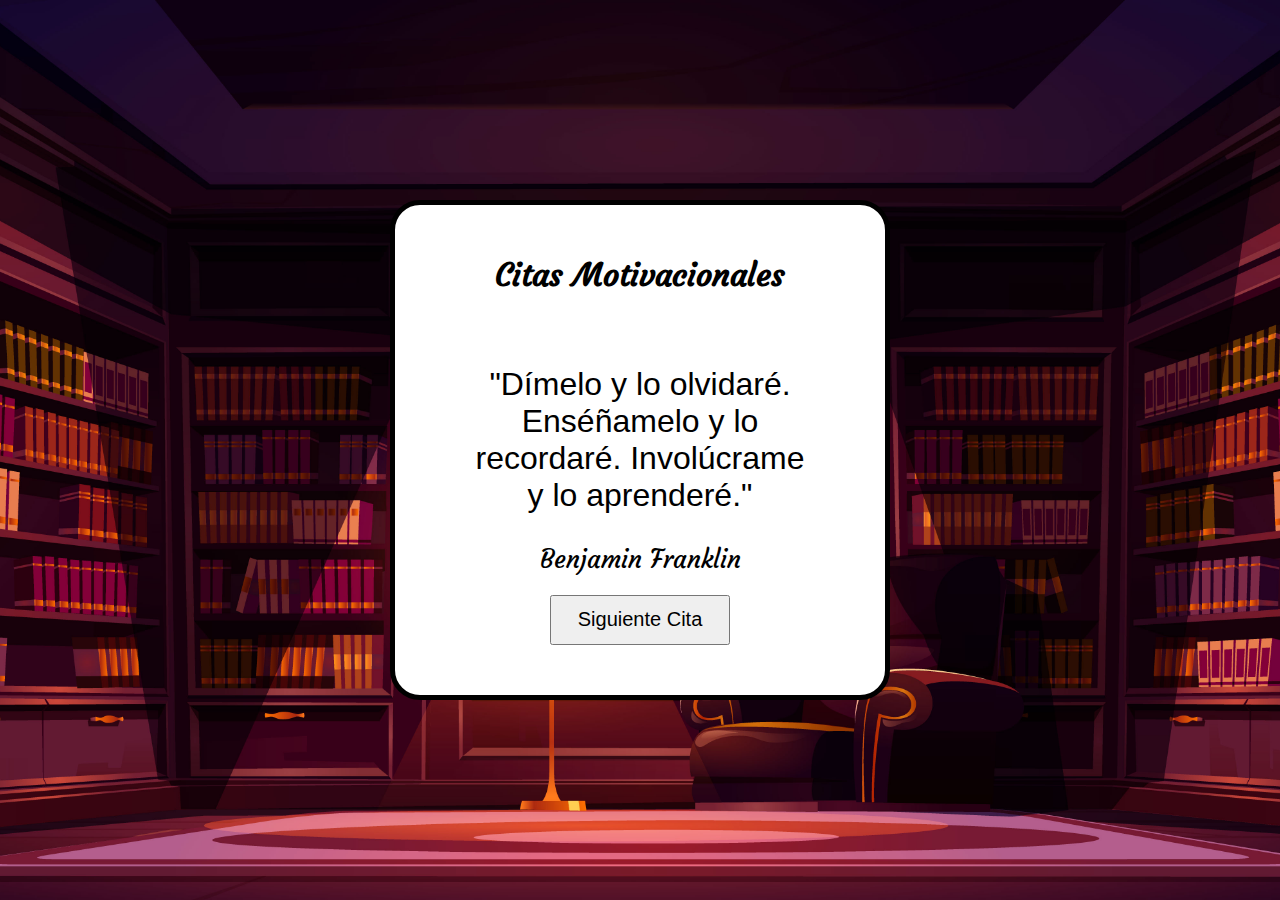
<file: citas-aleatorias/index.html>
<!DOCTYPE html>
<html lang="es">

<head>
  <meta charset="UTF-8">
  <meta name="viewport" content="width=device-width, initial-scale=1.0">
  <link rel="preconnect" href="https://fonts.googleapis.com">
  <link rel="preconnect" href="https://fonts.gstatic.com" crossorigin>
  <link href="https://fonts.googleapis.com/css2?family=Courgette&display=swap" rel="stylesheet">
  <link href="https://cdn.jsdelivr.net/npm/bootstrap@5.3.2/dist/css/bootstrap.min.css" rel="stylesheet" integrity="sha384-T3c6CoIi6uLrA9TneNEoa7RxnatzjcDSCmG1MXxSR1GAsXEV/Dwwykc2MPK8M2HN" crossorigin="anonymous">
  <link rel="stylesheet" href="style.css">
  <link rel="shortcut icon" href="imagenes/favicon.png" type="image/x-icon">
  <title>Citas Aleatorias</title>
</head>

<body>
  <div class="contenedor contenido-centrado">
    <h1 id="titulo" class="contenido-centrado">Citas Motivacionales</h1>
    <div class="contenedor-interno contenido-centrado">
      <p id="cita" class="contenido-centrado"></p>
      <p id="autor" class="contenido-centrado"></p>
      <button type="button" id="boton-cambiar-cita" class="btn btn-primary">Siguiente Cita</button>
    </div>
  </div>
  <script src="https://cdn.jsdelivr.net/npm/bootstrap@5.3.2/dist/js/bootstrap.bundle.min.js" integrity="sha384-C6RzsynM9kWDrMNeT87bh95OGNyZPhcTNXj1NW7RuBCsyN/o0jlpcV8Qyq46cDfL" crossorigin="anonymous"></script>
  <script src="citas.js"></script>
  <script src="app.js"></script>
</body>

</html>
</file>
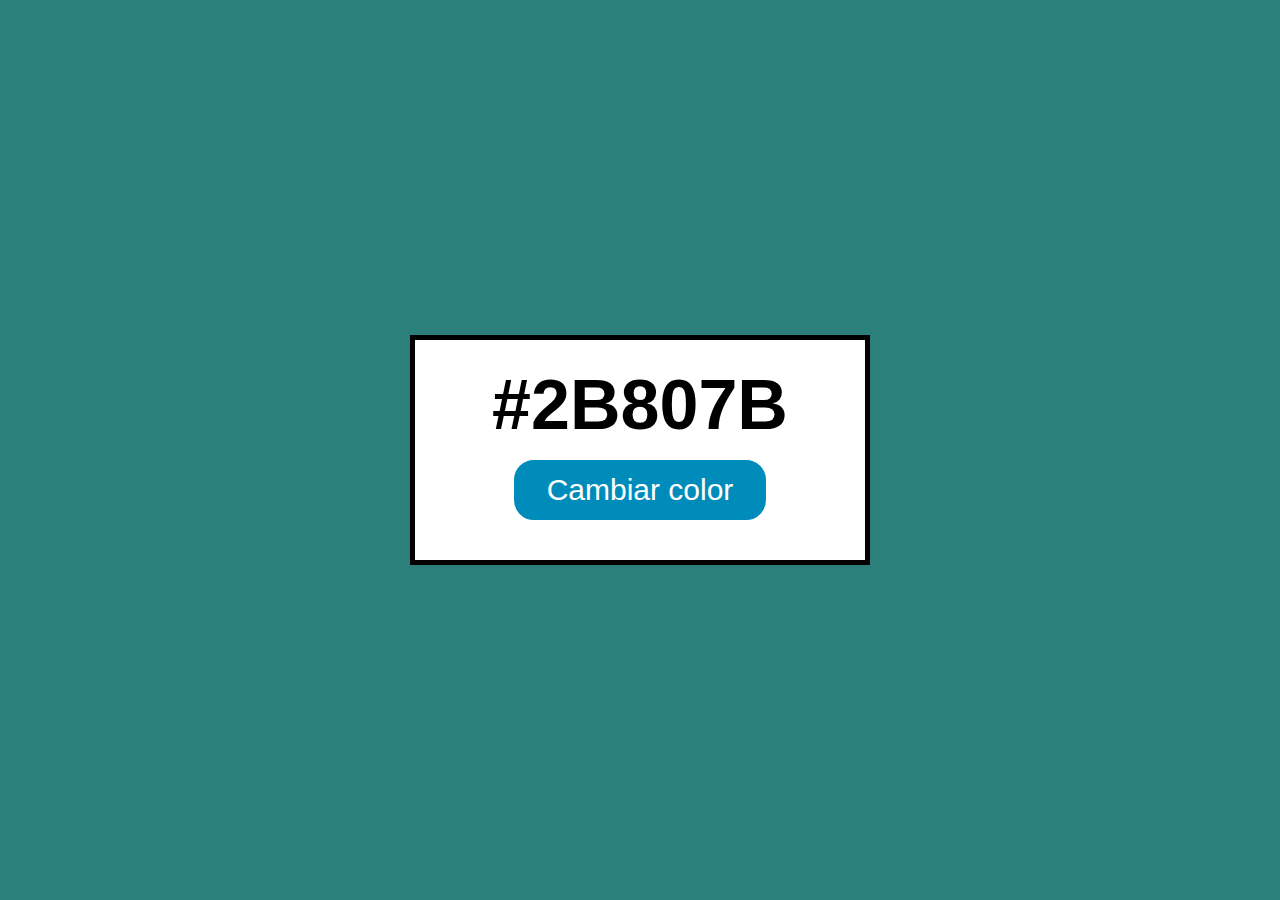
<file: color-aleatorio/index.html>
<!DOCTYPE html>
<html lang="es">

<head>
    <meta charset="UTF-8">
    <meta name="viewport" content="width=device-width, initial-scale=1.0">
    <link rel="stylesheet" href="styles.css">
    <title>Color Aleatorio</title>
    <link rel="shortcut icon" href="imagenes/favicon.png" type="image/x-icon">
</head>

<body class="centrar-flex">
    <div id="contenedor" class="centrar-flex">
        <p id="color">#2B807B </p>
        <button id="boton-color">Cambiar color</button>
    </div>
    <script src="app.js"></script>
</body>

</html>
</file>
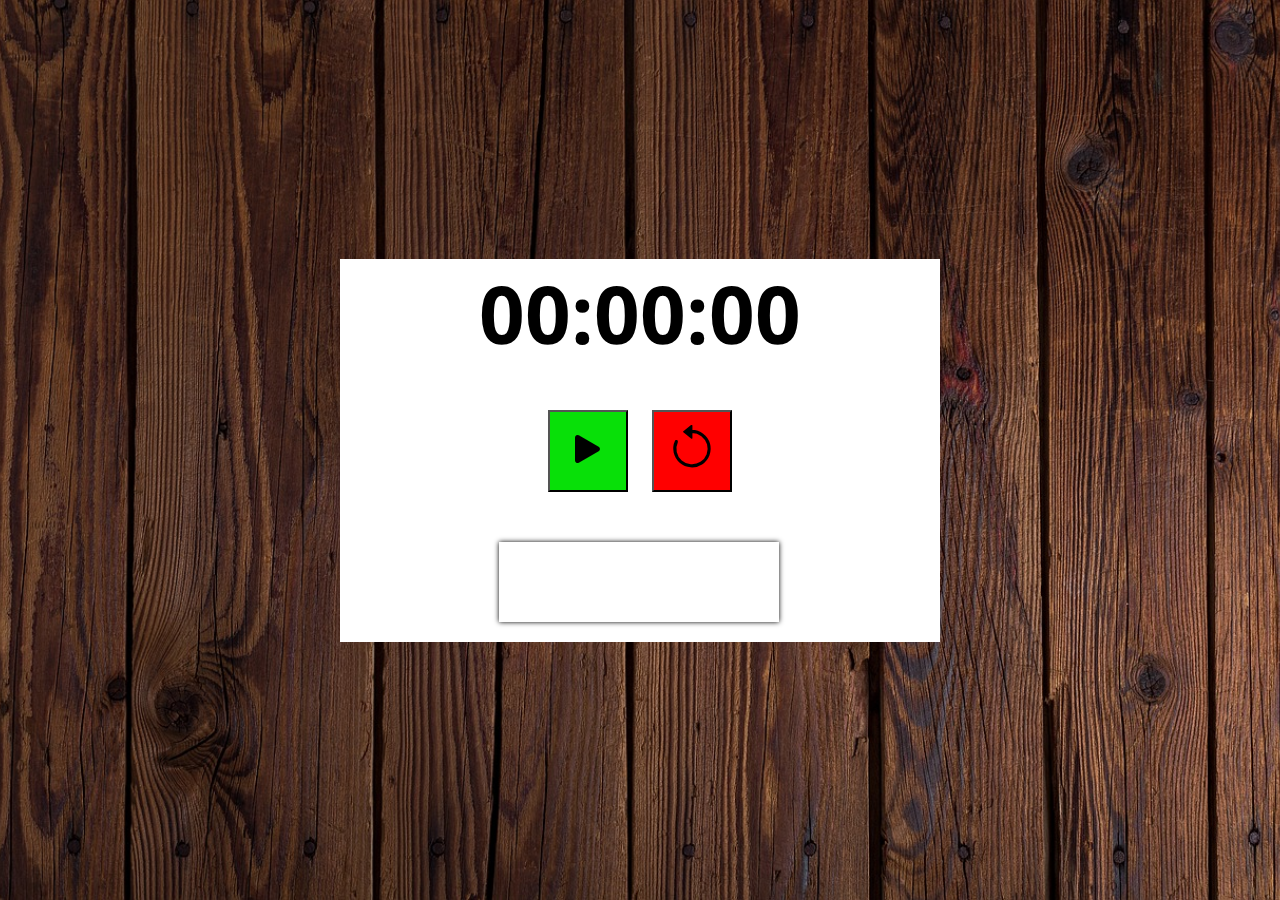
<file: cronometro/index.html>
<!DOCTYPE html>
<html lang="es">

<head>
    <meta charset="UTF-8">
    <meta name="viewport" content="width=device-width, initial-scale=1.0">
    <!-- Google Fonts -->
    <link rel="preconnect" href="https://fonts.googleapis.com">
    <link rel="preconnect" href="https://fonts.gstatic.com" crossorigin>
    <link href="https://fonts.googleapis.com/css2?family=Noto+Sans+Thai:wght@500&display=swap" rel="stylesheet">
    <!-- Iconos bootstrap -->
    <link rel="stylesheet" href="https://cdn.jsdelivr.net/npm/bootstrap-icons@1.11.1/font/bootstrap-icons.css">
    <!-- Hoja de estilos -->
    <link rel="stylesheet" href="style.css">
    <link rel="shortcut icon" href="imagenes/favicon.png" type="image/x-icon">
    <title>Mi Cronometro</title>
</head>

<body>
    <main class="contenedor-principal">
        <div class="contenedor-interno">
            <div id="cronometro">00:00:00</div>
            <div class="contenedor-botones">
                <button id="boton-inicio-pausa" class="boton iniciar">
                    <i class="bi bi-play-fill"></i>
                </button>
                <button id="boton-reiniciar" class="boton">
                    <i class="bi bi-arrow-counterclockwise"></i>
                </button>
            </div>

            <div class="contenedor-luces">
                <div id="luzRoja"></div>
                <div id="luzAmarilla"></div>
                <div id="luzVerde"></div>
            </div>

        </div>
    </main>
    <script src="app.js"></script>
</body>

</html>
</file>
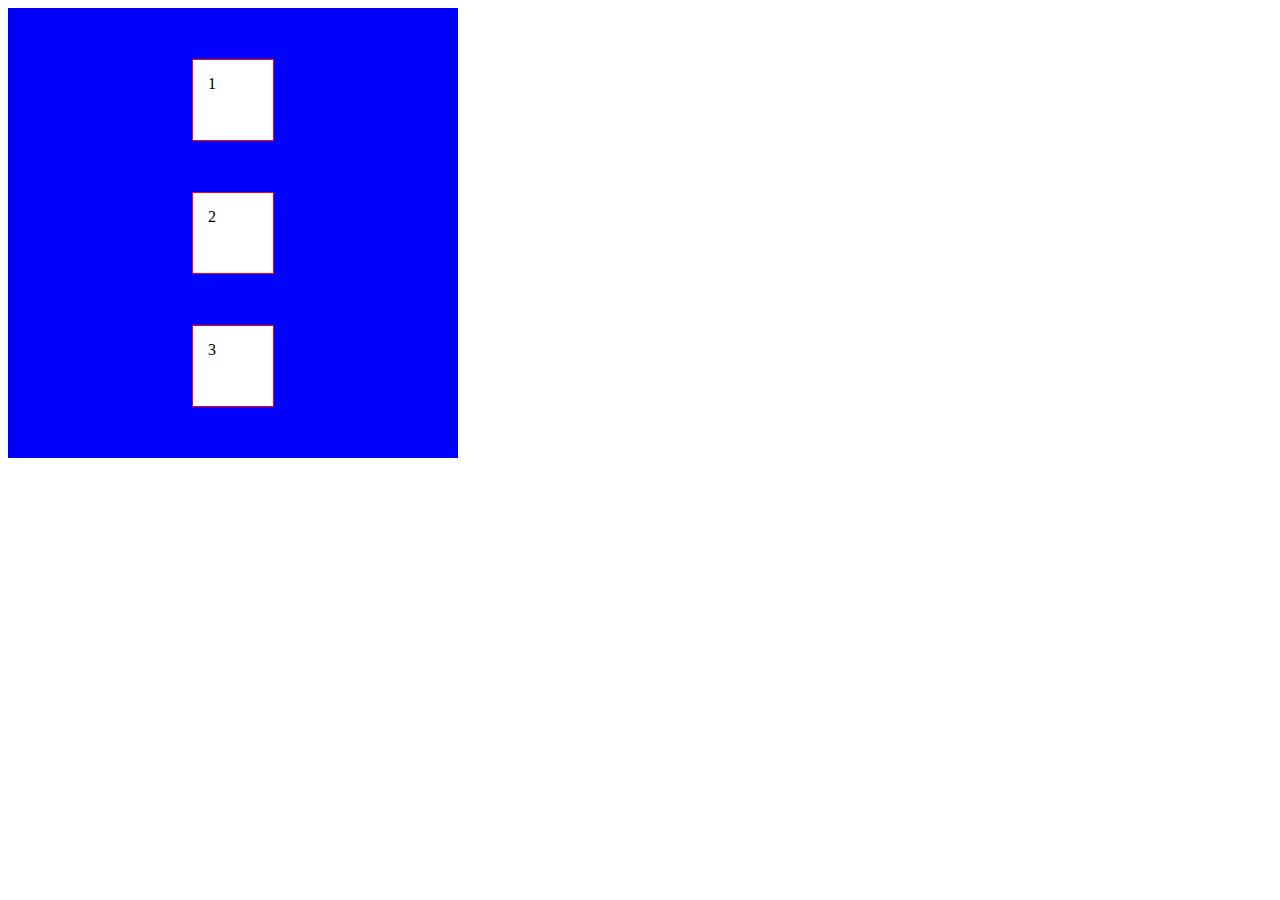
<file: ejemplo/index.html>
<!DOCTYPE html>
<html lang="en">
<head>
    <meta charset="UTF-8">
    <meta name="viewport" content="width=device-width, initial-scale=1.0">
    <link rel="stylesheet" href="style.css">
    <title>Document</title>
</head>
<body>
    <div class="flex-container">
        <div class="item">1</div>
        <div class="item">2</div>
        <div class="item">3</div>
    </div>
</body>
</html>
</file>
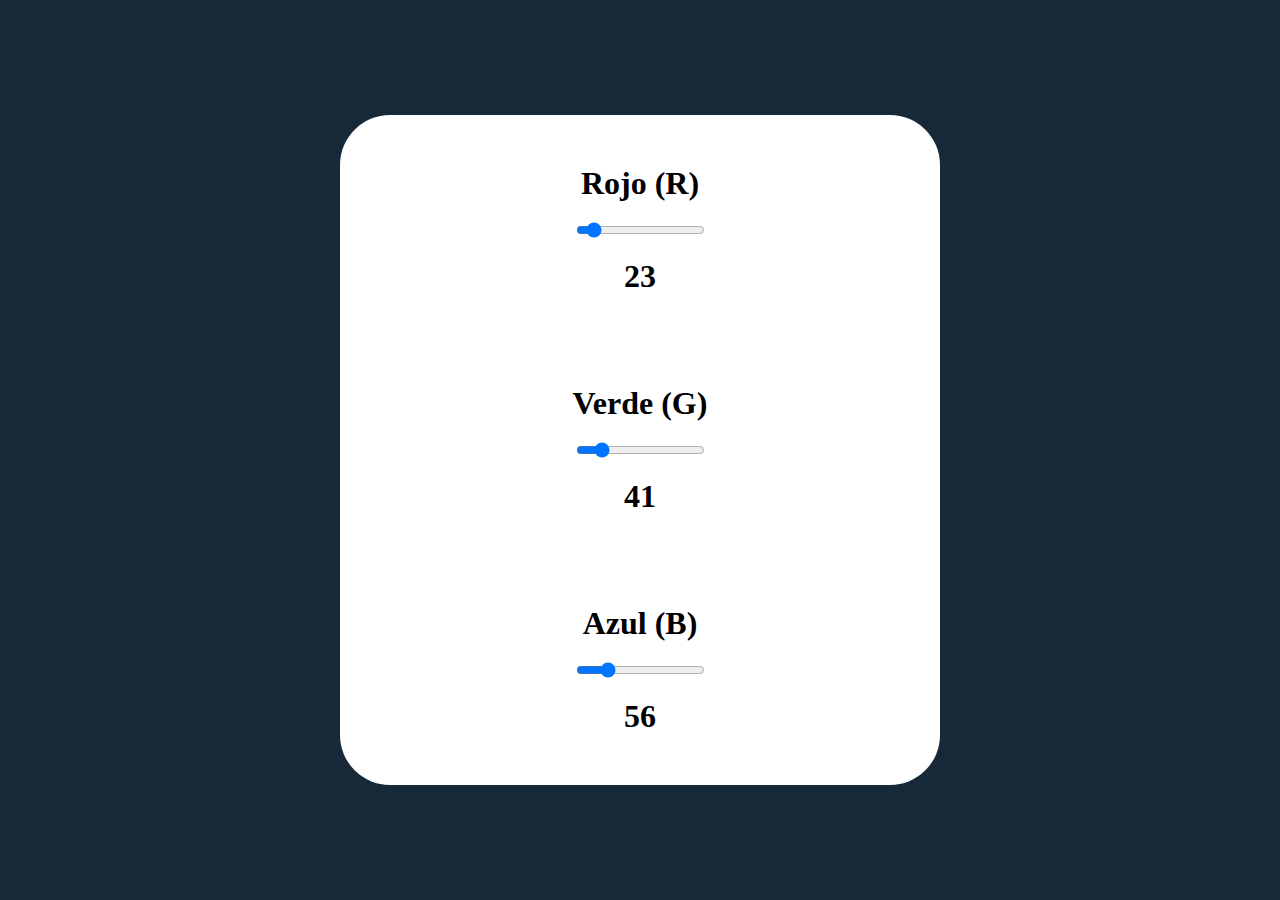
<file: input-color-rgb/index.html>
<!DOCTYPE html>
<html lang="en">
<head>
    <meta charset="UTF-8">
    <meta name="viewport" content="width=device-width, initial-scale=1.0">
    <link rel="stylesheet" href="style.css">
    <link rel="shortcut icon" href="imagenes/favicon.png" type="image/x-icon">
    <title>Color RGB</title>
</head>
<body>
    <div class="contenedor-principal">
        <div class="contenedor-interno">
            <div class="color">
                <label for="rojo">Rojo (R)</label>
                <input id="rojo" type="range" name="" min="0" max="255" value="23" step="1">
                <p id="texto-rojo"></p>
            </div>
            <div class="color">
                <label for="verde">Verde (G)</label>
                <input id="verde" type="range" name="" min="0" max="255" value="41" step="1">
                <p id="texto-verde"></p>
            </div>
            <div class="color">
                <label for="azul">Azul (B)</label>
                <input id="azul" type="range" name="" min="0" max="255" value="56" step="1">
                <p id="texto-azul"></p>
            </div>
        </div>
    </div>
    <script src="app.js"></script>
</body>
</html>
</file>
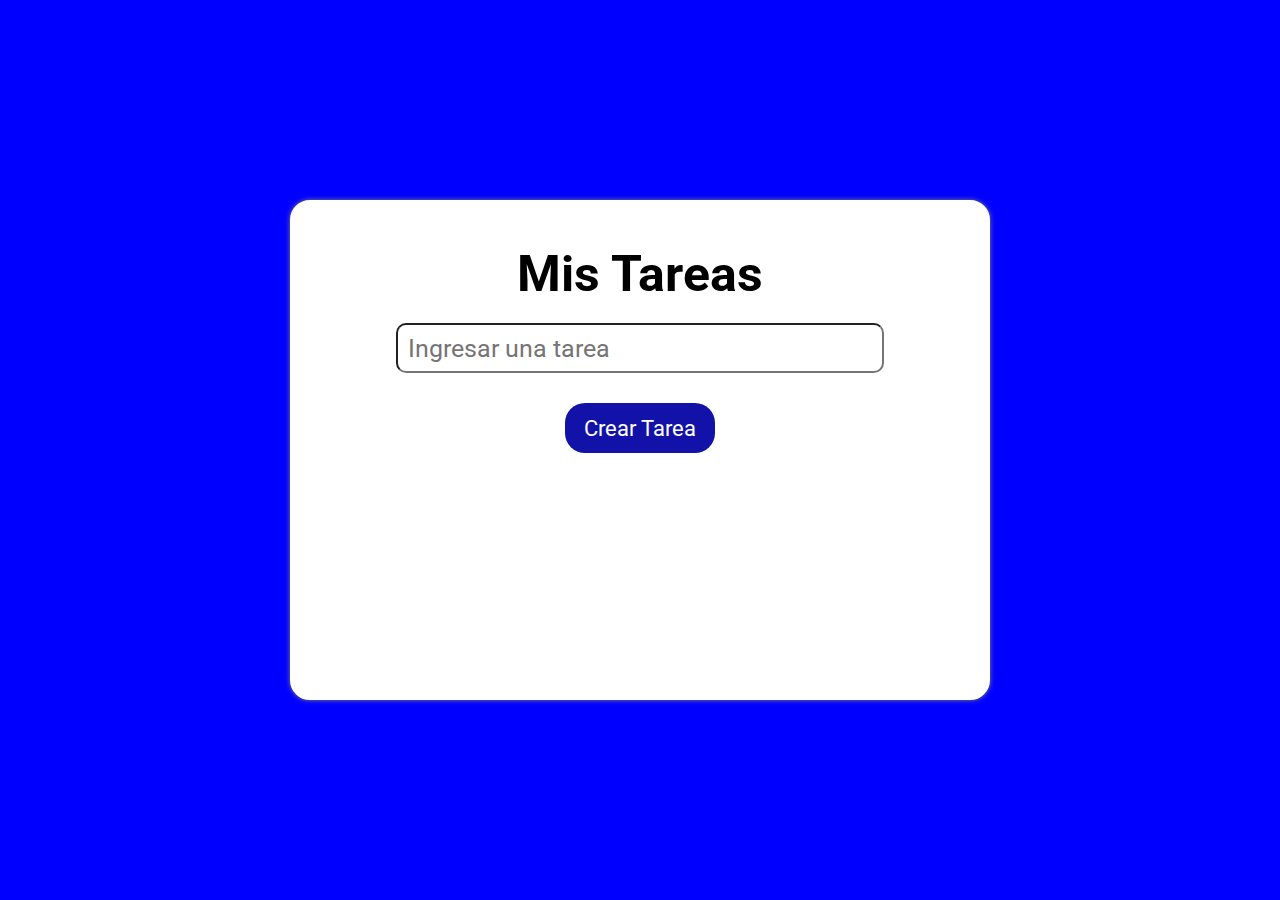
<file: lista-de-tareas/index.html>
<!DOCTYPE html>
<html lang="es">

<head>
    <meta charset="UTF-8">
    <meta name="viewport" content="width=device-width, initial-scale=1.0">
    <link rel="preconnect" href="https://fonts.googleapis.com">
    <link rel="preconnect" href="https://fonts.gstatic.com" crossorigin>
    <link href="https://fonts.googleapis.com/css2?family=Roboto:wght@400;900&display=swap" rel="stylesheet">
    <link href="https://cdn.jsdelivr.net/npm/bootstrap@5.3.2/dist/css/bootstrap.min.css" rel="stylesheet"
        integrity="sha384-T3c6CoIi6uLrA9TneNEoa7RxnatzjcDSCmG1MXxSR1GAsXEV/Dwwykc2MPK8M2HN" crossorigin="anonymous">
    <link rel="stylesheet" href="https://cdn.jsdelivr.net/npm/bootstrap-icons@1.11.1/font/bootstrap-icons.css">
    <link rel="stylesheet" href="style.css">
    <link rel="shortcut icon" href="imagenes/favicon.png" type="image/x-icon">
    <title>Mi lista de tareas</title>
</head>

<body>
    <main class="contenedor">
        <h1>Mis Tareas</h1>
        <input type="text" id="ingresar-tarea" placeholder="Ingresar una tarea">
        <button type="submit">Crear Tarea</button>
        <div id="lista-de-tareas">
            <!-- tareas -->
        </div>
    </main>
    <script src="app.js"></script>
    <script src="https://cdn.jsdelivr.net/npm/bootstrap@5.3.2/dist/js/bootstrap.bundle.min.js"
        integrity="sha384-C6RzsynM9kWDrMNeT87bh95OGNyZPhcTNXj1NW7RuBCsyN/o0jlpcV8Qyq46cDfL"
        crossorigin="anonymous"></script>
</body>

</html>
</file>
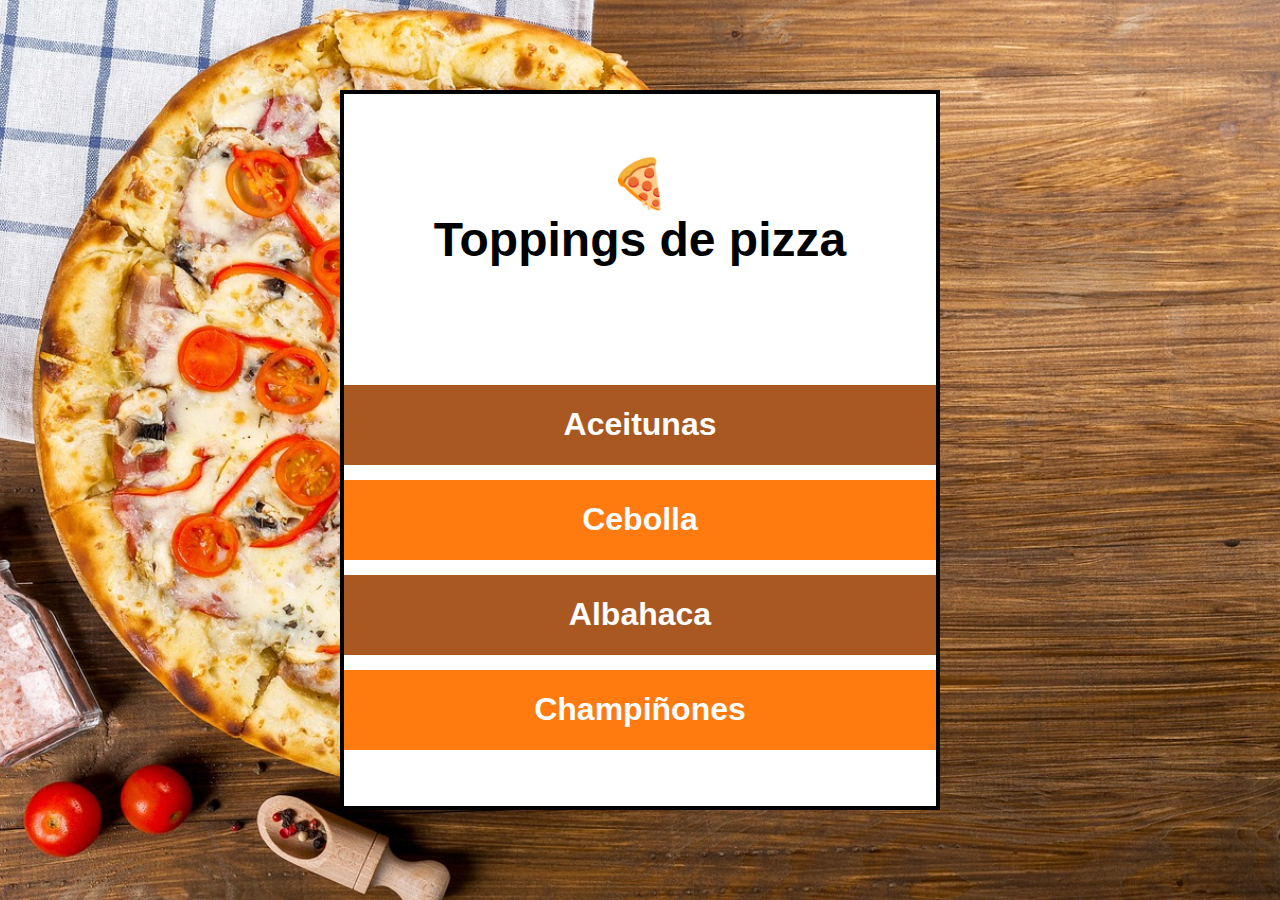
<file: toppings-de-pizza/index.html>
<!DOCTYPE html>
<html lang="ES">

<head>
  <meta charset="UTF-8">
  <meta name="viewport" content="width=device-width, initial-scale=1.0">
  <link rel="stylesheet" href="styles.css">
  <link rel="shortcut icon" href="imagenes/pizza.jpg" type="image/x-icon">
  <title>Mis Toppings</title>
</head>

<body>
  <div id="contenedor">
    <h1 id="titulo"> 🍕 <br>Toppings de pizza</h1>

    <ul id="lista-toppings">
      <li class="topping fondo-marron" id="aceitunas">Aceitunas</li>
      <li class="topping fondo-naranja">Cebolla</li>
      <li class="topping fondo-marron" id="albahaca">Albahaca</li>
      <li class="topping fondo-naranja">Champiñones</li>
    </ul>
  </div>
</body>
<script src="app.js"></script>


</html>
</file>
<file: citas-aleatorias/style.css>
/* Estilos generales */

*{
    margin: 0;
    padding: 0;
    box-sizing: border-box;
    font-family: 'Lato', sans-serif;
}

body{
    display: flex;
    justify-content: center;
    align-items: center;
    height: 100vh;
    text-align: center;
    background: url(imagenes/3025.jpg) no-repeat center center/ cover;
}

.contenido-centrado{
    display: flex;
    flex-wrap: wrap;
    align-items: center;
    justify-content: center;
}

/* Contenedor */
.contenedor{
    width: 70vw;
    max-width: 500px;
    height: 500px;
    padding: 20px;
    background-color: white;
    border: 5px solid black;
    border-radius: 30px;
}

.contenedor-interno{
    width: 80%;
}

/* Contenido */
#titulo{
    width: 100%;
    font-weight: bold;
    text-align: center;
    font-family: 'Courgette', cursive;
}

#cita{
    font-size: 32px;
    width: 100%;
    display: flex;
    justify-content: center;
    align-items: center;
    text-align: center;
    margin: 10px;
}

#autor{
    width: 100%;
    font-size: 25px;
    display: flex;
    align-items: center;
    justify-content: center;
    padding: 20px;
    font-family: 'Courgette', cursive;
}

#boton-cambiar-cita{
    width: 180px;
    height: 50px;
    font-size: 20px;
}
</file>
<file: color-aleatorio/styles.css>
/* > Estilos Generales */

* {
  margin: 0;
  padding: 0;
  font-family: Verdana, sans-serif;
}

body {
  height: 100vh;
  background-color: #2B807B;
  text-align: center;
 
}

.centrar-flex{
  display: flex;
  justify-content: center;
  align-items: center;
}


/* Contenedor */

#contenedor{
  height: 220px;
  width: 450px;
  background-color: white;
  border: 5px solid black;
  flex-wrap: wrap;
  flex-direction: column;
}

#color{
  font-size: 70px;
  font-weight: bold;
}

/* Boton */

button{
  font-size: 30px;
  color: white;
  border-radius: 20px;
  background-color: #008CBA;
  margin: 15px;
  padding: 10px 30px;
  border: 3px solid #008CBA;
  /* no permite seleccionar el texto del boton */
  user-select: none;
  cursor: pointer;
  transition-duration: 0.4s;
}

button:hover{
  background-color: #05455A;
}
</file>
<file: cronometro/style.css>
/* Estilos generales */
*{
    margin: 0;
    padding: 0;    
}

body{
    height: 100vh;
    display: flex;
    justify-content: center;
    align-items: center;
    text-align: center;
    background: url('imagenes/madera.jpg') no-repeat center center/ cover;
}

.contenedor-principal{
   width: 80vw; 
   max-width: 600px;
   min-height: 350px;
   display: flex;
   flex-wrap: wrap;
   justify-content: center;
   align-items: center;
   background-color: white;
}

.contenedor-botones{
    padding: 20px;
}

/* Cronometro */

#cronometro{
   width: 100%; 
   font-size: 80px;
   font-weight: bold;
   user-select: none;
   font-family: 'Noto Sans Thai', sans-serif;
}


.boton{
    width: 80px;
    min-height: 80px;
    font-size: 50px;
    margin: 10px;
    padding: 10px;
}

#boton-inicio-pausa.iniciar,
#boton-inicio-pausa.iniciar i{
    background-color: #08e008;
}

#boton-inicio-pausa.pausar,
#boton-inicio-pausa.pausar i{
    background-color: #ffdc00;
}

#boton-reiniciar{
    background-color: red;
}

/* Practica de un semafaro */

.contenedor-luces {
    display: flex;
    align-items: center;
    justify-content: space-around;
    width: 250px;
    height: 50px;
    border: 5px solid white;
    margin: 20px;
    padding: 10px;
    box-shadow: 0px 0px 5px black;
}

#luzRoja{
    background-color: red;
    padding: 10px;
    border-radius: 50%;
    width: 30px;
    height: 30px;
}

#luzAmarilla{
    background-color: yellow;
    padding: 10px;
    border-radius: 50%;
    width: 30px;
    height: 30px;
}

#luzVerde{
    background-color: green;
    padding: 10px;
    padding: 10px;
    border-radius: 50%;
    width: 30px;
    height: 30px;
}
</file>
<file: ejemplo/style.css>
.flex-container{
    display:flex;
    flex-direction:  column;
    flex-wrap: wrap;
    justify-content:space-evenly;
    align-items: center;
    background-color: blue;
    width: 450px;
    height: 450px;
    
}

.item{
    border: 1px solid red;
    background-color: white;
    width: 50px;
    height: 50px;
    padding: 15px 15px;
}
</file>
<file: input-color-rgb/style.css>
/* Estilos generales */

*{
    margin: 0;
    padding: 0;
}

body{
    height: 100vh;
    display: flex;
    justify-content: center;
    align-items: center;
    text-align: center;
    background-color: rgb(23, 41, 56);

}

/* Contenedores */

.contenedor-principal{
    width: 50vw;
    max-width: 600px;
    min-height: 350px;
    display: flex;
    flex-wrap: wrap;
    justify-content: center;
    align-items: center;
    background-color: white;
    border-radius: 50px;
}

/* Colores */

.color{
    padding: 20px;
    margin: 10px;
    font-size: 2em;
    font-weight: bold;
    font-family: Georgia, 'Times New Roman', Times, serif;
    display: flex;
    flex-direction: column;
    justify-content: space-around;
    align-items: center;
}

label, p {
    margin: 20px;
}
</file>
<file: lista-de-tareas/style.css>
* {
    margin: 0;
    padding: 0;
    box-sizing: border-box;
    font-family: 'Roboto', sans-serif;
}

body {
    min-height: 100vh;
    display: flex;
    justify-content: center;
    align-items: center;
    text-align: center;
    padding: 40px 0;
    background-color: #0000ff;

}

/* Contenedor */

.contenedor {
    width: 700px;
    min-height: 500px;
    background-color: white;
    padding: 40px;
    border: 5px solid white;
    border-radius: 20px;
    display: flex;
    flex-wrap: wrap;
    flex-direction: column;
    align-items: center;
    box-shadow: 0 0 5px gray;
}

h1 {
    font-size: 50px;
    font-weight: bold;
}

/* input */

input {
    width: 80%;
    height: 50px;
    font-size: 25px;
    margin: 20px;
    padding: 10px;
    border: 4px solid 10px;
    border-radius: 10px;
}

/* Boton */

button {
    width: 150px;
    height: 50px;
    padding: 10px;
    color: white;
    background-color: #1312a8;
    font-size: 22px;
    border-radius: 20px;
    border: none;
    cursor: pointer;
    user-select: none;
    margin-top: 10px;
}



/* Lista de tareas */

#lista-de-tareas {
    width: 80%;
    margin-top: 20px;
}

/* Tareas */

.tarea {
    width: 100%;
    min-height: 70px;
    font-size: 25px;
    padding: 10px;
    margin-top: 10px;
    color: white;
    background-color: #407ba6;
    border: 2px solid black;
    border-radius: 10px;
    display: flex;
    align-items: center;
    justify-content: space-between;
    text-align: center;
}

/* Tarea completada */

.tarea.completada {
    text-decoration: line-through;
    background-color: black;
    border: none;
}

.tarea p {
    max-width: 350px;
}

/* Iconos */

i {
    margin: 5px;
    padding: 10px;
    cursor: pointer;
}

.icono-completar {
    color: rgb(0, 255, 0);
}

.icono-eliminar {
    color: white
}

.icono-completar:hover,
.icono-eliminar:hover {
    color: rgba(255, 255, 255, 0.523);
}
</file>
<file: toppings-de-pizza/styles.css>
/* Estilos Generales */

* {
  margin: 0;
  padding: 0;
  box-sizing: border-box;
  font-family: 'Lato', sans-serif;
}

body {
  display: flex;
  justify-content: center;
  align-items: center;
  height: 100vh;
  text-align: center;
  background: url(imagenes/pizza.jpg) no-repeat center center/ cover;
}

/* Contenido */

#contenedor {
  display: flex;
  flex-wrap: wrap;
  justify-content: center;
  align-items: center;
  min-height: 80vh;
  width: 80vw;
  max-width: 600px;
  background-color: white;
  border: 4px solid black;
}

h1 {
  font-size: 3rem;
  width: 100%;
  margin: 20px 10px;
}

ul {
  width: 100%;
  height: 100%;
}

.topping {
  font-size: 2rem;
  font-weight: bold;
  color: white;
  display: flex;
  flex-wrap: wrap;
  justify-content: center;
  align-items: center;
  width: 100%;
  height: 80px;
  margin: 15px 0;
}

.fondo-marron {
  background-color: #aa5822;
}

.fondo-naranja {
  background-color: #ff7b0f;
}
</file>
